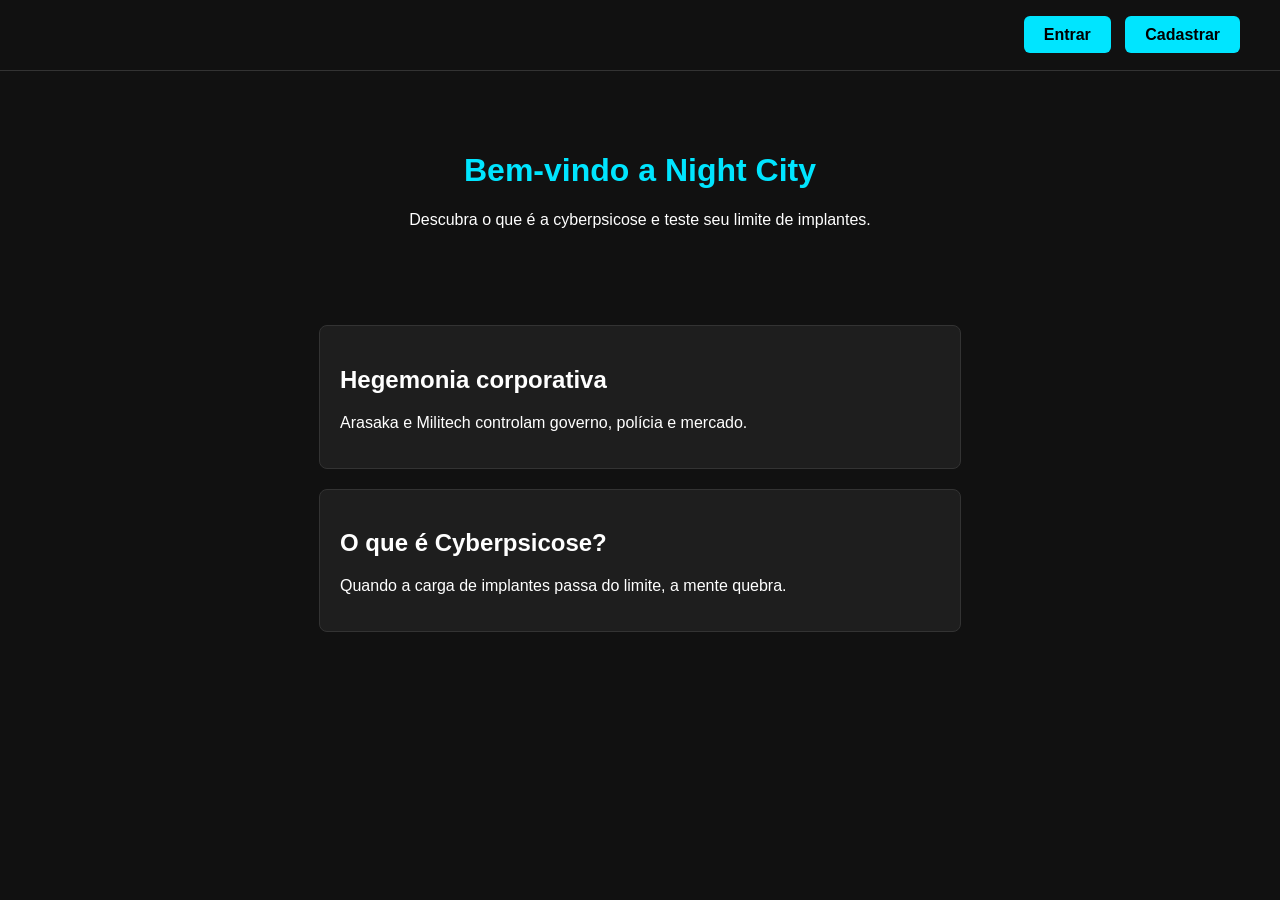
<file: index.html>
<!DOCTYPE html>
<html lang="pt-br">
<head>
  <meta charset="UTF-8">
  <title>CyberPsico</title>
  <link rel="stylesheet" href="css/estilo.css">
</head>
<body>

  <div class="topo">
    <h2></h2>
    <div>
      <a href="login.html" class="botao">Entrar</a>
      <a href="cadastro.html" class="botao">Cadastrar</a>
    </div>
  </div>

  <div class="conteudo">
    <h1>Bem-vindo a Night City</h1>
    <p>Descubra o que é a cyberpsicose e teste seu limite de implantes.</p>
  </div>

  <div class="caixa">
  <h2>Hegemonia corporativa</h2>
  <p>Arasaka e Militech controlam governo, polícia e mercado.</p>
</div>

<div class="caixa">
  <h2>O que é Cyberpsicose?</h2>
  <p>Quando a carga de implantes passa do limite, a mente quebra.</p>
</div>

</body>
</html>
</file>
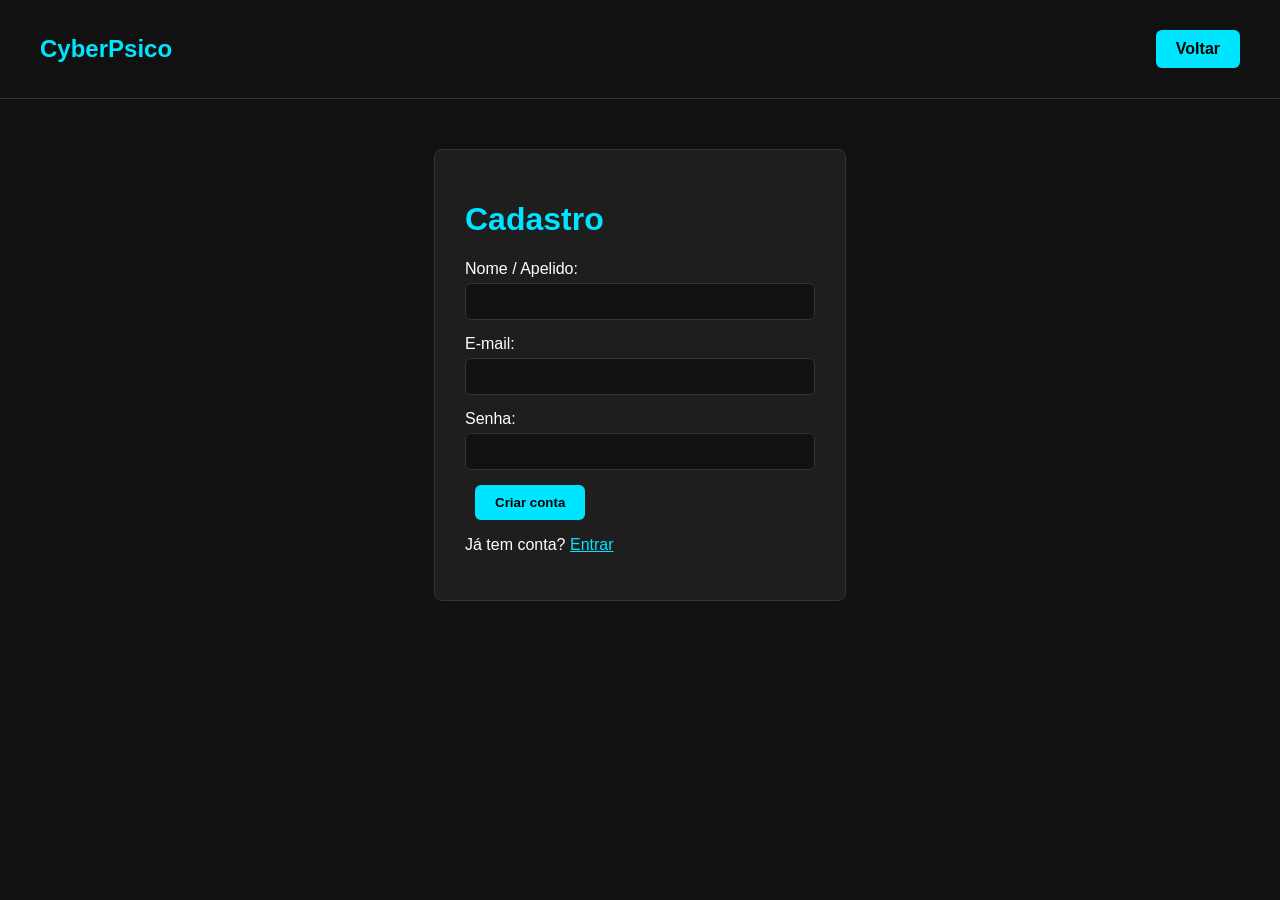
<file: cadastro.html>
<!DOCTYPE html>
<html lang="pt-br">
<head>
  <meta charset="UTF-8">
  <title>Cadastro - CyberPsico</title>
  <link rel="stylesheet" href="css/estilo.css">
</head>
<body>

  <div class="topo">
    <h2>CyberPsico</h2>
    <a href="index.html" class="botao">Voltar</a>
  </div>

  <div class="formulario">
    <h1>Cadastro</h1>

    Nome / Apelido:<br>
    <input id="input_nome" type="text"><br>

    E-mail:<br>
    <input id="input_email" type="text"><br>

    Senha:<br>
    <input id="input_senha" type="password"><br>

    <button class="botao" onclick="cadastrar()">Criar conta</button>

    <p id="mensagem"></p>
    <p>Já tem conta? <a href="login.html">Entrar</a></p>
  </div>

  <script src="js/cadastro.js"></script>
</body>
</html>
</file>
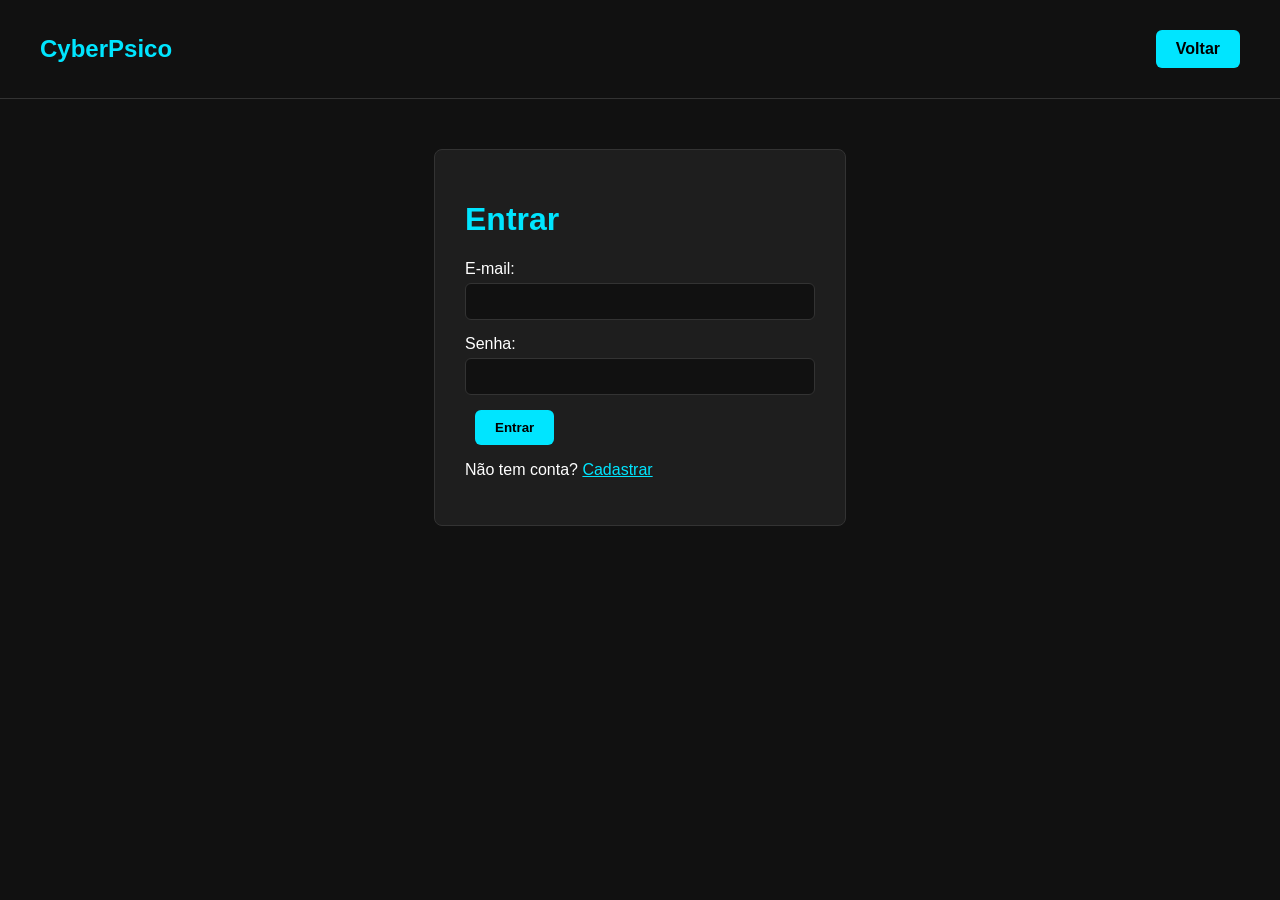
<file: login.html>
<!DOCTYPE html>
<html lang="pt-br">
<head>
  <meta charset="UTF-8">
  <title>Login - CyberPsico</title>
  <link rel="stylesheet" href="css/estilo.css">
</head>
<body>

  <div class="topo">
    <h2>CyberPsico</h2>
    <a href="index.html" class="botao">Voltar</a>
  </div>

  <div class="formulario">
    <h1>Entrar</h1>

    E-mail:<br>
    <input id="input_email" type="text"><br>

    Senha:<br>
    <input id="input_senha" type="password"><br>

    <button class="botao" onclick="entrar()">Entrar</button>

    <p id="mensagem"></p>
    <p>Não tem conta? <a href="cadastro.html">Cadastrar</a></p>
  </div>

  <script src="js/usuarios.js"></script>
  <script src="js/login.js"></script>
</body>
</html>
</file>
<file: css/estilo.css>
body {
  background-color: #111111;
  color: white;
  font-family: Arial, sans-serif;
  margin: 0;
}

.topo {
  display: flex;
  justify-content: space-between;
  align-items: center;
  padding: 15px 40px;
  border-bottom: 1px solid #333;
}

.topo h2 {
  color: #00e5ff;
}

.botao {
  background-color: #00e5ff;
  color: black;
  padding: 10px 20px;
  border-radius: 6px;
  text-decoration: none;
  font-weight: bold;
  margin-left: 10px;
  border: none;
  cursor: pointer;
}

.conteudo {
  padding: 60px 40px;
  text-align: center;
}

.conteudo h1 {
  color: #00e5ff;
}

.caixa {
  background-color: #1e1e1e;
  border: 1px solid #333;
  border-radius: 8px;
  padding: 20px;
  margin: 20px auto;
  max-width: 600px;
}

.formulario {
  background-color: #1e1e1e;
  border: 1px solid #333;
  border-radius: 8px;
  padding: 30px;
  margin: 50px auto;
  max-width: 350px;
}

.formulario h1 {
  color: #00e5ff;
}

input {
  width: 100%;
  padding: 10px;
  margin: 5px 0 15px 0;
  background-color: #111111;
  color: white;
  border: 1px solid #333;
  border-radius: 6px;
  box-sizing: border-box;
}

a {
  color: #00e5ff;
}
</file>
